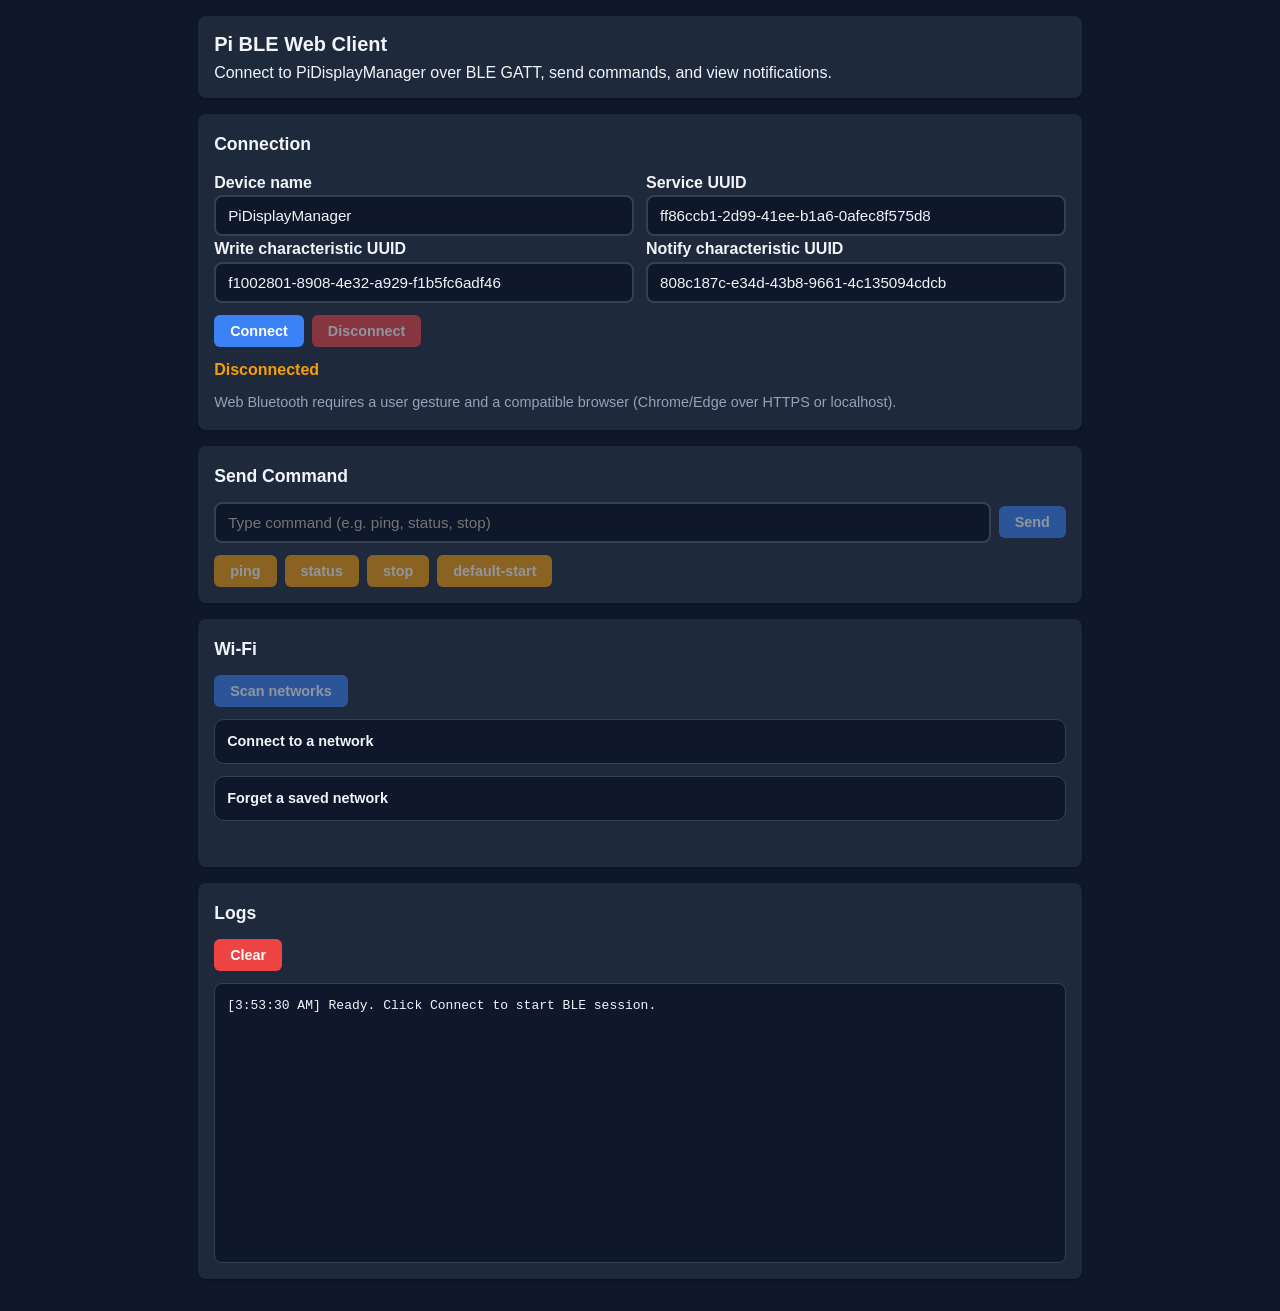
<file: web-ble-client/index.html>
<!doctype html>
<html lang="en">
<head>
  <meta charset="utf-8" />
  <meta name="viewport" content="width=device-width, initial-scale=1" />
  <title>Pi BLE Web Client</title>
  <link rel="stylesheet" href="./styles.css" />
</head>
<body>
  <main class="app">
    <header class="header">
      <h1>Pi BLE Web Client</h1>
      <p>Connect to PiDisplayManager over BLE GATT, send commands, and view notifications.</p>
    </header>

    <section class="card">
      <h2>Connection</h2>
      <div class="grid two">
        <label>
          Device name
          <input id="deviceName" type="text" value="PiDisplayManager" />
        </label>
        <label>
          Service UUID
          <input id="serviceUuid" type="text" value="ff86ccb1-2d99-41ee-b1a6-0afec8f575d8" />
        </label>
      </div>
      <div class="grid two">
        <label>
          Write characteristic UUID
          <input id="writeUuid" type="text" value="f1002801-8908-4e32-a929-f1b5fc6adf46" />
        </label>
        <label>
          Notify characteristic UUID
          <input id="notifyUuid" type="text" value="808c187c-e34d-43b8-9661-4c135094cdcb" />
        </label>
      </div>
      <div class="actions">
        <button id="connectBtn">Connect</button>
        <button id="disconnectBtn" disabled>Disconnect</button>
      </div>
      <p id="status" class="status">Disconnected</p>
      <p class="hint">Web Bluetooth requires a user gesture and a compatible browser (Chrome/Edge over HTTPS or localhost).</p>
    </section>

    <section class="card">
      <h2>Send Command</h2>
      <div class="command-row">
        <input id="commandInput" type="text" placeholder="Type command (e.g. ping, status, stop)" />
        <button id="sendBtn" disabled>Send</button>
      </div>
      <div class="quick-actions">
        <button data-cmd="ping" class="quick" disabled>ping</button>
        <button data-cmd="status" class="quick" disabled>status</button>
        <button data-cmd="stop" class="quick" disabled>stop</button>
        <button data-cmd="default-start" class="quick" disabled>default-start</button>
      </div>
    </section>

    <section class="card" id="wifi-section">
      <h2>Wi-Fi</h2>

      <div class="wifi-toolbar">
        <button id="wifiListBtn" class="quick" disabled>Scan networks</button>
        <span id="connectedSsid" class="connected-badge" style="display:none"></span>
      </div>

      <!-- Network list -->
      <div id="wifiList" class="wifi-list" style="display:none"></div>

      <!-- Connect form -->
      <details id="wifiConnectDetails" class="wifi-details">
        <summary>Connect to a network</summary>
        <div class="wifi-form">
          <label>
            SSID
            <input id="wifiSsidInput" type="text" placeholder="Network name" />
          </label>
          <label>
            Password
            <div class="pw-wrap">
              <input id="wifiPasswordInput" type="password" placeholder="Password" />
              <button type="button" id="wifiTogglePw" class="icon-btn" title="Show/hide password">👁️</button>
            </div>
          </label>
          <button id="wifiConnectBtn" class="quick" disabled>Connect</button>
        </div>
      </details>

      <!-- Forget form -->
      <details id="wifiForgetDetails" class="wifi-details">
        <summary>Forget a saved network</summary>
        <div class="wifi-form">
          <label>
            SSID to forget
            <input id="wifiForgetInput" type="text" placeholder="Saved network name" />
          </label>
          <button id="wifiForgetBtn" class="quick" disabled>Forget</button>
        </div>
      </details>

      <p id="wifiStatus" class="wifi-status"></p>
    </section>

    <section class="card">
      <h2>Logs</h2>
      <div class="log-actions">
        <button id="clearLogsBtn">Clear</button>
      </div>
      <pre id="logs" class="logs"></pre>
    </section>
  </main>

  <script src="./app.js"></script>
</body>
</html>
</file>
<file: web-ble-client/styles.css>
/* Pi Display Manager - Styles */

* {
  margin: 0;
  padding: 0;
  box-sizing: border-box;
}

:root {
  --primary-color: #3b82f6;
  --secondary-color: #94a3b8;
  --success-color: #10b981;
  --danger-color: #ef4444;
  --warning-color: #f59e0b;
  --bg-color: #0f172a;
  --card-bg: #1e293b;
  --text-primary: #f1f5f9;
  --text-secondary: #94a3b8;
  --border-color: #334155;
  --shadow: 0 1px 3px 0 rgba(0, 0, 0, 0.3);
  --shadow-lg: 0 10px 15px -3px rgba(0, 0, 0, 0.4);
}

body {
  font-family: -apple-system, BlinkMacSystemFont, 'Segoe UI', Roboto, 'Helvetica Neue', Arial, sans-serif;
  background: var(--bg-color);
  color: var(--text-primary);
  line-height: 1.6;
  min-height: 100vh;
  display: flex;
  flex-direction: column;
}

.container {
  max-width: 1400px;
  margin: 0 auto;
  padding: 16px;
  flex: 1;
}

/* Header */
header {
  background: var(--card-bg);
  border-radius: 8px;
  padding: 12px 16px;
  margin-bottom: 16px;
  box-shadow: var(--shadow);
  position: sticky;
  top: 0;
  z-index: 100;
}

.header-top {
  display: flex;
  justify-content: space-between;
  align-items: center;
  gap: 12px;
  margin-bottom: 8px;
  flex-wrap: wrap;
}

.header-controls {
  display: flex;
  align-items: center;
  gap: 6px;
}

.header-actions {
  display: flex;
  align-items: center;
  gap: 8px;
  margin-left: auto;
}

.user-info {
  color: var(--text-secondary);
  font-size: 0.85rem;
  white-space: nowrap;
}

header h1 {
  font-size: 1.25rem;
  color: var(--text-primary);
  margin: 0;
}

.status-bar {
  display: flex;
  gap: 16px;
  flex-wrap: wrap;
  align-items: center;
}

.status-item {
  display: flex;
  align-items: center;
  gap: 6px;
  font-size: 0.85rem;
}

.status-label {
  color: var(--text-secondary);
  font-size: 0.8rem;
}

.status-value {
  color: var(--text-primary);
  font-weight: 500;
}

.badge {
  padding: 3px 10px;
  border-radius: 4px;
  font-size: 0.75rem;
  font-weight: 600;
  background: var(--secondary-color);
  color: white;
}

.badge.running {
  background: var(--success-color);
}

/* Control Panel - Hidden (controls moved to header) */
.control-panel {
  display: none;
}

.controls {
  display: none;
}

.help-text {
  display: none;
}

/* Buttons */
.btn {
  padding: 8px 16px;
  border: none;
  border-radius: 6px;
  font-size: 0.9rem;
  font-weight: 600;
  cursor: pointer;
  transition: all 0.2s;
  display: inline-flex;
  align-items: center;
  justify-content: center;
  gap: 6px;
  white-space: nowrap;
}

.btn:hover {
  transform: translateY(-1px);
  box-shadow: var(--shadow-lg);
}

.btn:disabled {
  opacity: 0.5;
  cursor: not-allowed;
  transform: none;
}

.btn-sm {
  padding: 6px 12px;
  font-size: 0.85rem;
}

.btn-sm svg {
  width: 16px;
  height: 16px;
}

.btn-large {
  padding: 10px 20px;
  font-size: 1rem;
}

.btn-primary {
  background: var(--primary-color);
  color: white;
}

.btn-success {
  background: var(--success-color);
  color: white;
}

.btn-danger {
  background: var(--danger-color);
  color: white;
}

.btn-warning {
  background: #f59e0b;
  color: white;
}

.btn-secondary {
  background: var(--secondary-color);
  color: white;
}

.btn-outline {
  background: transparent;
  border: 2px solid var(--border-color);
  color: var(--text-primary);
}

/* Sections */
.playlists-section,
.images-section,
.schedules-section {
  background: var(--card-bg);
  border-radius: 8px;
  padding: 16px;
  margin-bottom: 16px;
  box-shadow: var(--shadow);
}

.section-header {
  display: flex;
  justify-content: space-between;
  align-items: center;
  margin-bottom: 16px;
}

.section-header h2 {
  font-size: 1.1rem;
  font-weight: 600;
}

/* Playlists Grid */
.playlists-grid {
  display: grid;
  grid-template-columns: repeat(auto-fill, minmax(240px, 1fr));
  gap: 12px;
}

.playlist-card {
  background: var(--bg-color);
  border: 2px solid var(--border-color);
  border-radius: 8px;
  padding: 12px;
  cursor: pointer;
  transition: all 0.2s;
  position: relative;
}

.playlist-card:hover {
  border-color: var(--primary-color);
  box-shadow: var(--shadow-lg);
  transform: translateY(-2px);
}

.playlist-card.active {
  border-color: var(--success-color);
  background: rgba(16, 185, 129, 0.15);
}

.playlist-card.playing {
  border-color: var(--primary-color);
  background: rgba(59, 130, 246, 0.15);
  border-width: 3px;
}

.playlist-header {
  display: flex;
  justify-content: space-between;
  align-items: start;
  margin-bottom: 8px;
}

.playlist-name {
  font-size: 1rem;
  font-weight: 600;
  color: var(--text-primary);
  flex: 1;
  line-height: 1.3;
}

.playlist-actions {
  display: flex;
  gap: 2px;
}

.icon-btn {
  background: transparent;
  border: none;
  padding: 2px 6px;
  cursor: pointer;
  border-radius: 4px;
  font-size: 1.1rem;
  transition: background 0.2s;
}

.icon-btn:hover {
  background: rgba(148, 163, 184, 0.2);
}

.playlist-info {
  color: var(--text-secondary);
  font-size: 0.8rem;
  margin-bottom: 6px;
  display: flex;
  gap: 8px;
  flex-wrap: wrap;
  align-items: center;
}

.playlist-badges {
  display: flex;
  gap: 4px;
  flex-wrap: wrap;
}

.mini-badge {
  padding: 2px 6px;
  border-radius: 3px;
  font-size: 0.7rem;
  font-weight: 600;
  background: var(--secondary-color);
  color: white;
}

.mini-badge.active {
  background: var(--success-color);
}

.mini-badge.playing {
  background: var(--primary-color);
}

.mini-badge.default {
  background: #d97706;
}

.playlist-card.default {
  border-color: #d97706;
}

/* Images Grid */
.images-grid {
  display: grid;
  grid-template-columns: repeat(auto-fill, minmax(160px, 1fr));
  gap: 12px;
}

.image-card {
  background: var(--bg-color);
  border: 2px solid var(--border-color);
  border-radius: 8px;
  padding: 10px;
  transition: all 0.2s;
  position: relative;
}

.image-card.skipped {
  opacity: 0.6;
  border-color: #f59e0b;
}

.image-card:hover {
  box-shadow: var(--shadow-lg);
  transform: translateY(-2px);
}

.image-preview {
  width: 100%;
  height: 120px;
  background: var(--secondary-color);
  border-radius: 6px;
  display: flex;
  align-items: center;
  justify-content: center;
  color: white;
  font-size: 2.5rem;
  margin-bottom: 6px;
  overflow: hidden;
  position: relative;
}

.image-preview img {
  width: 100%;
  height: 100%;
  object-fit: cover;
}

.skip-overlay {
  position: absolute;
  top: 0;
  left: 0;
  right: 0;
  bottom: 0;
  background: rgba(245, 158, 11, 0.8);
  display: flex;
  align-items: center;
  justify-content: center;
  color: white;
  font-weight: bold;
  font-size: 0.9rem;
}

.image-name {
  font-size: 0.85rem;
  font-weight: 500;
  color: var(--text-primary);
  white-space: nowrap;
  overflow: hidden;
  text-overflow: ellipsis;
  margin-bottom: 3px;
}

.image-info {
  font-size: 0.7rem;
  color: var(--text-secondary);
  margin-bottom: 6px;
}

.image-actions {
  display: flex;
  gap: 4px;
}

/* Modal */
.modal {
  display: none;
  position: fixed;
  z-index: 1000;
  left: 0;
  top: 0;
  width: 100%;
  height: 100%;
  background-color: rgba(0, 0, 0, 0.7);
  animation: fadeIn 0.2s;
}

.modal.show {
  display: flex;
  align-items: center;
  justify-content: center;
}

.modal-content {
  background: var(--card-bg);
  border-radius: 12px;
  width: 90%;
  max-width: 500px;
  box-shadow: var(--shadow-lg);
  animation: slideUp 0.3s;
}

.modal-header {
  padding: 20px 24px;
  border-bottom: 1px solid var(--border-color);
  display: flex;
  justify-content: space-between;
  align-items: center;
}

.modal-header h3 {
  font-size: 1.25rem;
}

.close {
  font-size: 1.5rem;
  cursor: pointer;
  color: var(--text-secondary);
}

.close:hover {
  color: var(--text-primary);
}

.modal-body {
  padding: 24px;
}

.modal-footer {
  padding: 16px 24px;
  border-top: 1px solid var(--border-color);
  display: flex;
  justify-content: flex-end;
  gap: 12px;
}

.input-field {
  width: 100%;
  padding: 12px;
  border: 2px solid var(--border-color);
  border-radius: 8px;
  font-size: 1rem;
  transition: border-color 0.2s;
  background: var(--bg-color);
  color: var(--text-primary);
}

.input-field:focus {
  outline: none;
  border-color: var(--primary-color);
}

label {
  display: block;
  margin-bottom: 8px;
  font-weight: 600;
  color: var(--text-primary);
}

/* Loading Overlay */
.loading-overlay {
  position: fixed;
  top: 0;
  left: 0;
  right: 0;
  bottom: 0;
  background: rgba(0, 0, 0, 0.6);
  display: flex;
  align-items: center;
  justify-content: center;
  z-index: 2000;
}

.spinner {
  width: 50px;
  height: 50px;
  border: 4px solid rgba(255, 255, 255, 0.3);
  border-top-color: white;
  border-radius: 50%;
  animation: spin 1s linear infinite;
}

/* Download Progress */
.download-status {
  margin-top: 16px;
  padding: 16px;
  background: var(--bg-color);
  border-radius: 8px;
  border: 1px solid var(--border-color);
}

.download-status .status-message {
  font-weight: 600;
  margin-bottom: 12px;
  color: var(--text-primary);
}

.progress-container {
  width: 100%;
  height: 24px;
  background: var(--bg-color);
  border-radius: 12px;
  overflow: hidden;
  margin-bottom: 8px;
  position: relative;
}

.progress-bar {
  height: 100%;
  background: linear-gradient(90deg, var(--primary-color), #3b82f6);
  border-radius: 12px;
  transition: width 0.3s ease;
  display: flex;
  align-items: center;
  justify-content: flex-end;
  padding-right: 8px;
  color: white;
  font-size: 12px;
  font-weight: 600;
  min-width: 0;
}

.progress-bar::after {
  content: attr(data-progress);
  position: absolute;
  right: 8px;
  color: white;
  font-size: 12px;
  font-weight: 600;
  text-shadow: 0 1px 2px rgba(0, 0, 0, 0.2);
}

.progress-details {
  font-size: 12px;
  color: var(--text-secondary);
  text-align: center;
}

/* Toast Notifications */
#toast-container {
  position: fixed;
  top: 20px;
  right: 20px;
  z-index: 3000;
  display: flex;
  flex-direction: column;
  gap: 12px;
}

.toast {
  background: var(--card-bg);
  border-radius: 8px;
  padding: 16px 20px;
  box-shadow: var(--shadow-lg);
  min-width: 300px;
  border-left: 4px solid var(--primary-color);
  animation: slideInRight 0.3s;
}

.toast.success {
  border-left-color: var(--success-color);
}

.toast.error {
  border-left-color: var(--danger-color);
}

.toast.warning {
  border-left-color: var(--warning-color);
}

/* Footer */
footer {
  text-align: center;
  padding: 20px;
  color: var(--text-secondary);
  font-size: 0.9rem;
  background: var(--card-bg);
  margin-top: auto;
}

/* Animations */
@keyframes fadeIn {
  from {
    opacity: 0;
  }

  to {
    opacity: 1;
  }
}

@keyframes slideUp {
  from {
    transform: translateY(20px);
    opacity: 0;
  }

  to {
    transform: translateY(0);
    opacity: 1;
  }
}

@keyframes slideInRight {
  from {
    transform: translateX(100%);
    opacity: 0;
  }

  to {
    transform: translateX(0);
    opacity: 1;
  }
}

@keyframes spin {
  to {
    transform: rotate(360deg);
  }
}

/* Responsive Design */
@media (max-width: 768px) {
  .container {
    padding: 8px;
  }

  header {
    padding: 10px 12px;
    margin-bottom: 12px;
  }

  .header-top {
    margin-bottom: 6px;
    gap: 8px;
  }

  header h1 {
    font-size: 1rem;
    flex: 0 1 auto;
  }

  .header-controls {
    gap: 4px;
    order: 3;
    flex-basis: 100%;
  }

  .header-controls .btn {
    flex: 1;
    font-size: 0.8rem;
    padding: 6px 10px;
  }

  .header-actions {
    margin-left: 0;
  }

  .user-info {
    display: none;
  }

  .status-bar {
    gap: 10px;
    font-size: 0.75rem;
  }

  .status-item {
    gap: 4px;
  }

  .help-text {
    display: none;
  }

  .btn {
    padding: 6px 12px;
    font-size: 0.85rem;
  }

  .section-header {
    flex-direction: row;
    align-items: center;
    gap: 8px;
    margin-bottom: 12px;
  }

  .section-header h2 {
    font-size: 1rem;
  }

  .playlists-section,
  .images-section,
  .schedules-section {
    padding: 12px;
    margin-bottom: 12px;
  }

  .playlists-grid,
  .images-grid {
    grid-template-columns: 1fr;
    gap: 12px;
  }

  #toast-container {
    left: 8px;
    right: 8px;
  }

  .toast {
    min-width: auto;
  }
}

/* Empty State */
.empty-state {
  text-align: center;
  padding: 60px 20px;
  color: var(--text-secondary);
}

.empty-state-icon {
  font-size: 4rem;
  margin-bottom: 16px;
}

.empty-state-text {
  font-size: 1.1rem;
  margin-bottom: 8px;
}

.empty-state-subtext {
  font-size: 0.9rem;
}

/* Video-specific styles */
.type-badge {
  display: inline-block;
  padding: 2px 6px;
  border-radius: 3px;
  font-size: 0.7rem;
  font-weight: 600;
  margin-right: 6px;
}

.type-badge.image {
  background: #dbeafe;
  color: #1e40af;
}

.type-badge.video {
  background: #fce7f3;
  color: #9f1239;
}

.help-text {
  font-size: 0.85rem;
  color: var(--text-secondary);
  margin-top: 8px;
}

.download-status {
  margin-top: 16px;
  padding: 12px;
  background: #f3f4f6;
  border-radius: 6px;
  border-left: 3px solid var(--primary-color);
}

.status-message {
  font-size: 0.9rem;
  color: var(--text-primary);
}

/* Idle Screen Section */

.idle-screen-section {
  background: var(--card-bg);
  border-radius: 12px;
  padding: 24px;
  box-shadow: var(--shadow);
  margin-bottom: 24px;
}

.idle-form {
  display: flex;
  flex-direction: column;
  gap: 16px;
  max-width: 560px;
}

.idle-row {
  display: flex;
  align-items: center;
  justify-content: space-between;
  gap: 12px;
}

.idle-row.column {
  flex-direction: column;
  align-items: flex-start;
}

.idle-label {
  font-size: 0.9rem;
  font-weight: 500;
  color: var(--text-primary);
}

.idle-upload-zone {
  width: 100%;
  border: 2px dashed var(--border-color);
  border-radius: 8px;
  padding: 20px;
  text-align: center;
  cursor: pointer;
  background: var(--bg-color);
  transition: border-color 0.2s;
}

.idle-upload-zone:hover {
  border-color: var(--primary-color);
}

.idle-preview-img {
  max-height: 120px;
  max-width: 100%;
  border-radius: 6px;
  object-fit: contain;
}

/* Toggle switch */
.toggle-switch {
  position: relative;
  display: inline-block;
  width: 44px;
  height: 24px;
  cursor: pointer;
}

.toggle-switch input {
  opacity: 0;
  width: 0;
  height: 0;
}

.toggle-track {
  position: absolute;
  inset: 0;
  background: #cbd5e1;
  border-radius: 24px;
  transition: background 0.2s;
}

.toggle-track::before {
  content: "";
  position: absolute;
  width: 18px;
  height: 18px;
  left: 3px;
  top: 3px;
  background: #fff;
  border-radius: 50%;
  transition: transform 0.2s;
}

.toggle-switch input:checked+.toggle-track {
  background: var(--primary-color);
}

.toggle-switch input:checked+.toggle-track::before {
  transform: translateX(20px);
}

/* Scheduler */
.schedules-list {
  display: grid;
  gap: 12px;
  margin-top: 16px;
}

.schedule-card {
  background: var(--bg-color);
  border: 1px solid var(--border-color);
  border-radius: 8px;
  padding: 16px;
}

.schedule-header {
  display: flex;
  justify-content: space-between;
  align-items: center;
  margin-bottom: 8px;
}

.schedule-name {
  font-weight: 600;
  font-size: 1rem;
}

.schedule-info {
  display: flex;
  flex-direction: column;
  gap: 4px;
  color: var(--text-secondary);
  font-size: 0.875rem;
  margin-bottom: 12px;
}

.schedule-cron {
  font-family: monospace;
  background: var(--border-color);
  padding: 2px 6px;
  border-radius: 4px;
  display: inline-block;
}

.schedule-footer {
  display: flex;
  gap: 8px;
  justify-content: flex-end;
}

.btn-sm {
  padding: 4px 12px;
  font-size: 0.8rem;
}

/* Day picker (schedule modal) */
.day-picker {
  display: flex;
  gap: 6px;
  flex-wrap: wrap;
  margin-top: 6px;
}

.day-btn {
  display: flex;
  align-items: center;
  gap: 4px;
  padding: 6px 10px;
  border: 1px solid var(--border-color);
  border-radius: 6px;
  cursor: pointer;
  font-size: 0.875rem;
  font-weight: 500;
  transition: background 0.15s, border-color 0.15s;
  user-select: none;
}

.day-btn:has(input:checked) {
  background: var(--primary-color);
  border-color: var(--primary-color);
  color: #fff;
}

.day-btn input {
  display: none;
}

.schedule-desc {
  font-size: 0.875rem;
  font-weight: 500;
}

/* Compatibility styles for existing BLE page layout */
.app {
  max-width: 1400px;
  margin: 0 auto;
  padding: 16px;
  flex: 1;
}

.card {
  background: var(--card-bg);
  border-radius: 8px;
  padding: 16px;
  margin-bottom: 16px;
  box-shadow: var(--shadow);
}

.card h2 {
  font-size: 1.1rem;
  font-weight: 600;
  margin-bottom: 12px;
}

.grid {
  display: grid;
  gap: 12px;
}

.grid.two {
  grid-template-columns: repeat(2, minmax(0, 1fr));
}

.grid label {
  margin-bottom: 0;
}

input {
  width: 100%;
  padding: 10px 12px;
  border: 2px solid var(--border-color);
  border-radius: 8px;
  font-size: 0.95rem;
  transition: border-color 0.2s;
  background: var(--bg-color);
  color: var(--text-primary);
}

input:focus {
  outline: none;
  border-color: var(--primary-color);
}

.actions,
.command-row,
.quick-actions,
.log-actions {
  display: flex;
  gap: 8px;
  flex-wrap: wrap;
  align-items: center;
  margin-top: 12px;
}

button {
  padding: 8px 16px;
  border: none;
  border-radius: 6px;
  font-size: 0.9rem;
  font-weight: 600;
  cursor: pointer;
  transition: all 0.2s;
  display: inline-flex;
  align-items: center;
  justify-content: center;
  gap: 6px;
  white-space: nowrap;
  background: var(--primary-color);
  color: white;
}

button:hover {
  transform: translateY(-1px);
  box-shadow: var(--shadow-lg);
}

button:disabled {
  opacity: 0.5;
  cursor: not-allowed;
  transform: none;
  box-shadow: none;
}

button.quick,
.wifi-pick {
  background: var(--secondary-color);
}

button.quick[data-cmd="ping"],
button.quick[data-cmd="status"],
button.quick[data-cmd="stop"],
button.quick[data-cmd="default-start"] {
  background: var(--warning-color);
}

#wifiListBtn {
  background: var(--primary-color);
}

#disconnectBtn,
#clearLogsBtn {
  background: var(--danger-color);
}

#commandInput {
  flex: 1;
  min-width: 220px;
}

.status {
  margin-top: 10px;
  font-weight: 600;
}

.status.ok {
  color: var(--success-color);
}

.status.warn {
  color: var(--warning-color);
}

.status.err {
  color: var(--danger-color);
}

.hint {
  margin-top: 8px;
  color: var(--text-secondary);
  font-size: 0.9rem;
}

.logs {
  background: var(--bg-color);
  border: 1px solid var(--border-color);
  color: var(--text-primary);
  border-radius: 8px;
  padding: 12px;
  height: 280px;
  overflow: auto;
  margin-top: 12px;
  white-space: pre-wrap;
  line-height: 1.5;
}

.wifi-toolbar {
  display: flex;
  align-items: center;
  gap: 8px;
  flex-wrap: wrap;
  margin-bottom: 8px;
}

.connected-badge {
  display: inline-block;
  padding: 4px 10px;
  border-radius: 999px;
  background: rgba(16, 185, 129, 0.2);
  color: #6ee7b7;
  font-size: 0.82rem;
  font-weight: 600;
}

.wifi-list {
  border: 1px solid var(--border-color);
  border-radius: 10px;
  overflow: hidden;
  margin: 8px 0;
}

.wifi-row {
  display: flex;
  align-items: center;
  gap: 8px;
  padding: 10px 12px;
  border-bottom: 1px solid var(--border-color);
  font-size: 0.9rem;
}

.wifi-row:last-child {
  border-bottom: none;
}

.wifi-row--connected {
  background: rgba(16, 185, 129, 0.1);
}

.wifi-ssid {
  flex: 1;
  font-weight: 500;
  overflow: hidden;
  text-overflow: ellipsis;
  white-space: nowrap;
}

.wifi-signal {
  font-size: 0.78rem;
  color: var(--text-secondary);
  white-space: nowrap;
}

.wifi-badge {
  margin-left: 6px;
  padding: 2px 7px;
  background: rgba(16, 185, 129, 0.2);
  color: #6ee7b7;
  border-radius: 999px;
  font-size: 0.72rem;
  font-weight: 700;
  vertical-align: middle;
}

.wifi-details {
  margin-top: 12px;
  border: 1px solid var(--border-color);
  border-radius: 10px;
  overflow: hidden;
  background: var(--bg-color);
}

.wifi-details summary {
  padding: 10px 12px;
  cursor: pointer;
  font-weight: 600;
  font-size: 0.9rem;
  user-select: none;
  list-style: none;
}

.wifi-details summary:hover {
  background: rgba(148, 163, 184, 0.12);
}

.wifi-form {
  display: grid;
  gap: 10px;
  padding: 12px;
  border-top: 1px solid var(--border-color);
}

.pw-wrap {
  display: flex;
  gap: 8px;
}

.pw-wrap input {
  flex: 1;
}

.wifi-status {
  margin-top: 10px;
  font-size: 0.9rem;
  font-weight: 500;
  min-height: 1.4em;
}

.wifi-status.ok {
  color: var(--success-color);
}

.wifi-status.err {
  color: var(--danger-color);
}

@media (max-width: 768px) {
  .app {
    padding: 8px;
  }

  .grid.two {
    grid-template-columns: 1fr;
  }

  .command-row,
  .actions,
  .quick-actions,
  .log-actions {
    gap: 6px;
  }

  #commandInput {
    min-width: 100%;
  }
}
</file>
